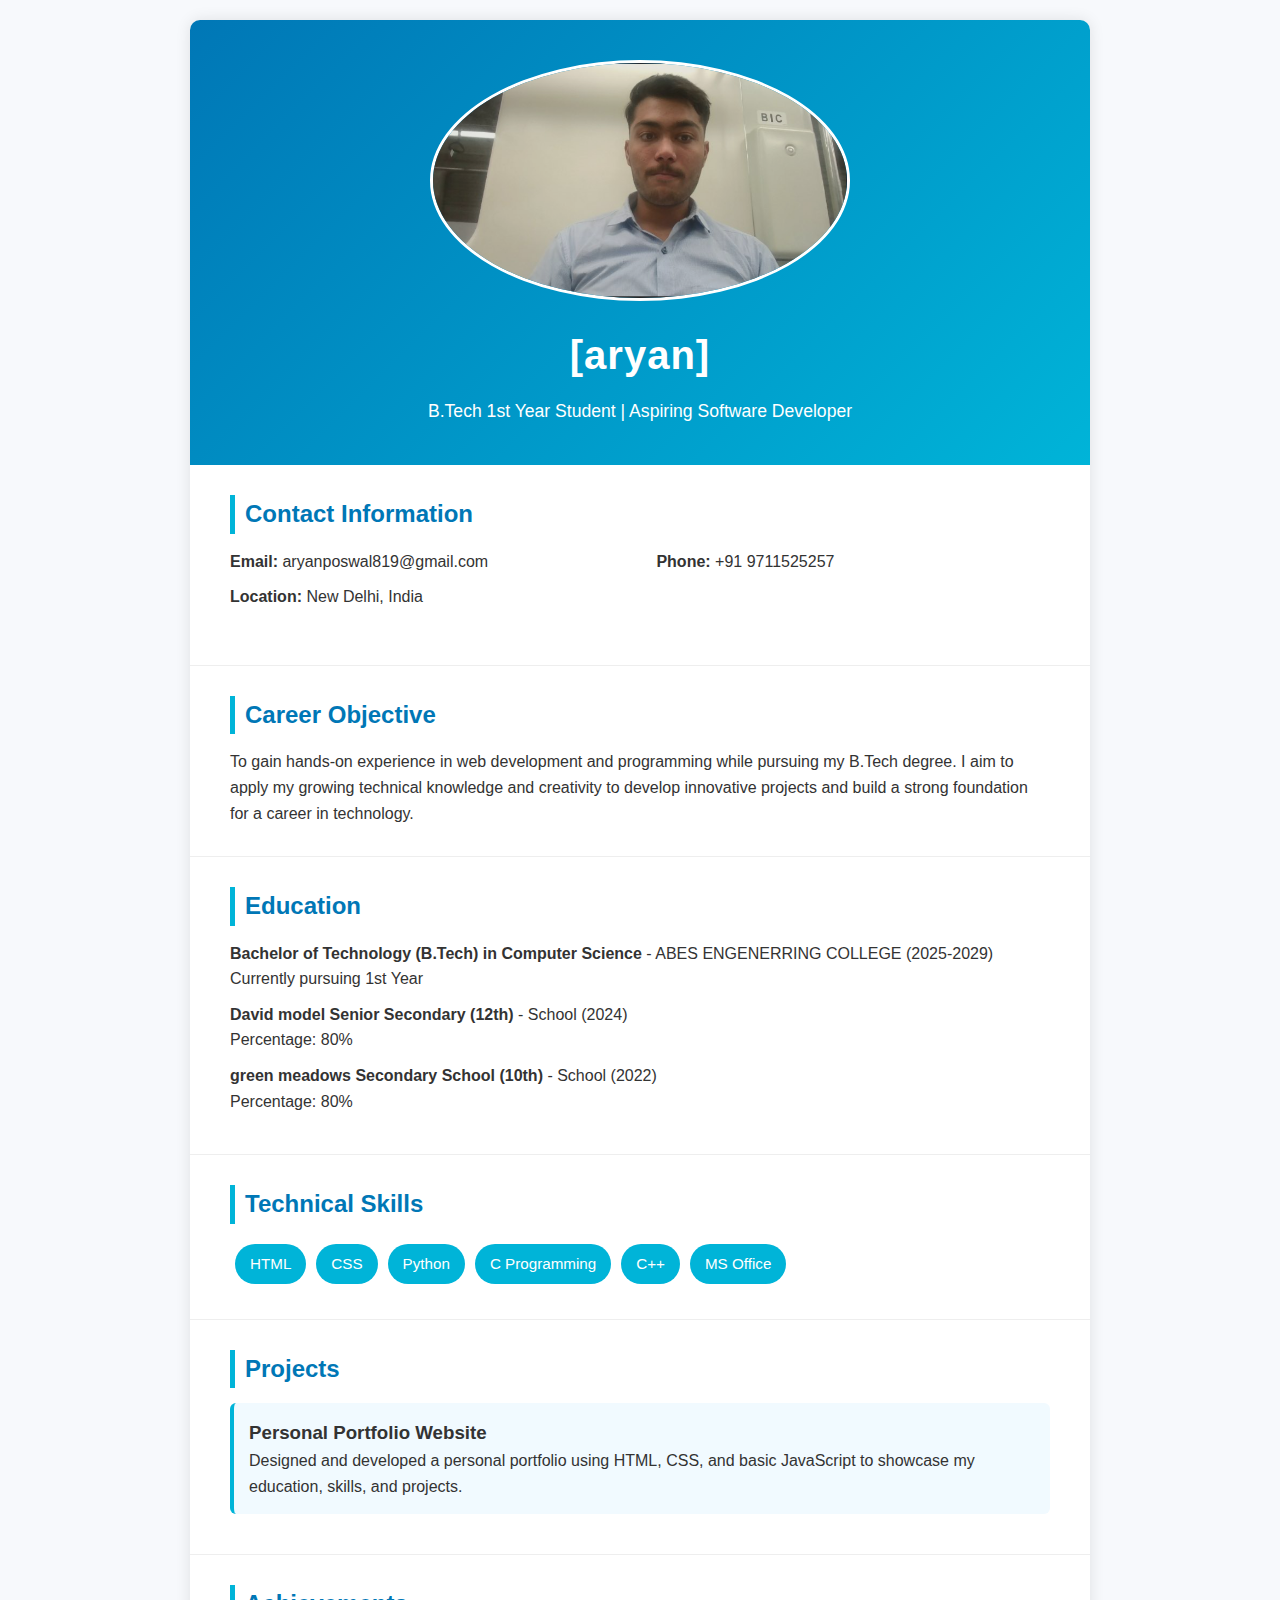
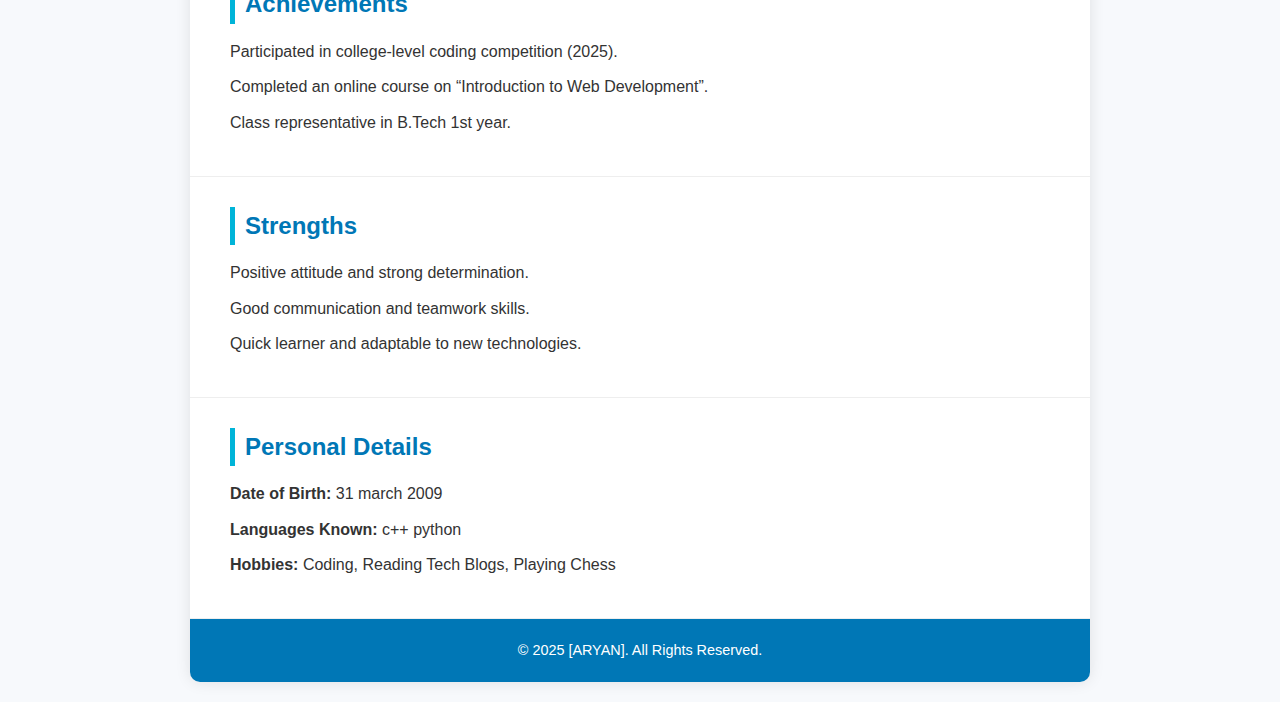
<file: index.html>
<!DOCTYPE html>
<html lang="en">
<head>
  <meta charset="UTF-8" />
  <meta name="viewport" content="width=device-width, initial-scale=1.0" />
  <title>Resume - [ARYAN]</title>
  <style>
    * {
      margin: 0;
      padding: 0;
      box-sizing: border-box;
    }

    body {
      font-family: "Poppins", Arial, sans-serif;
      background-color: #f7f9fc;
      color: #333;
      line-height: 1.6;
      padding: 20px;
    }

    .container {
      max-width: 900px;
      background: #fff;
      margin: 0 auto;
      border-radius: 10px;
      box-shadow: 0 0 15px rgba(0, 0, 0, 0.1);
      overflow: hidden;
    }

    header {
      background: linear-gradient(135deg, #0077b6, #00b4d8);
      color: white;
      text-align: center;
      padding: 40px 20px;
    }

    header img {
      width: 420px;
      border-radius: 50%;
      margin-bottom: 15px;
      border: 3px solid white;
    }

    header h1 {
      font-size: 2.5em;
      letter-spacing: 1px;
    }

    header p {
      font-size: 1.1em;
      margin-top: 10px;
    }

    section {
      padding: 30px 40px;
      border-bottom: 1px solid #eee;
    }

    section:last-child {
      border-bottom: none;
    }

    h2 {
      color: #0077b6;
      margin-bottom: 15px;
      border-left: 5px solid #00b4d8;
      padding-left: 10px;
    }

    .info {
      display: flex;
      justify-content: space-between;
      flex-wrap: wrap;
      margin-bottom: 15px;
    }

    .info div {
      width: 48%;
      margin-bottom: 10px;
    }

    ul {
      list-style-type: none;
    }

    ul li {
      margin-bottom: 10px;
    }

    .skills, .projects {
      display: flex;
      flex-wrap: wrap;
    }

    .skills span {
      background: #00b4d8;
      color: #fff;
      padding: 8px 15px;
      border-radius: 20px;
      margin: 5px;
      font-size: 0.95em;
    }

    .project {
      background: #f1faff;
      padding: 15px;
      border-left: 4px solid #00b4d8;
      border-radius: 6px;
      margin-bottom: 10px;
    }

    footer {
      text-align: center;
      padding: 20px;
      background: #0077b6;
      color: white;
      font-size: 0.9em;
    }

    @media (max-width: 600px) {
      .info div {
        width: 100%;
      }
    }
  </style>
</head>
<body>
  <div class="container">
    <header>
      <img src="ARYAN.png" alt="Profile Photo">
      <h1>[aryan]</h1>
      <p>B.Tech 1st Year Student | Aspiring Software Developer</p>
    </header>

    <section id="contact">
      <h2>Contact Information</h2>
      <div class="info">
        <div><strong>Email:</strong> aryanposwal819@gmail.com</div>
        <div><strong>Phone:</strong> +91 9711525257</div>
        <div><strong>Location:</strong> New Delhi, India</div>
      </div>
    </section>

    <section id="objective">
      <h2>Career Objective</h2>
      <p>
        To gain hands-on experience in web development and programming while pursuing my B.Tech degree. 
        I aim to apply my growing technical knowledge and creativity to develop innovative projects and 
        build a strong foundation for a career in technology.
      </p>
    </section>

    <section id="education">
      <h2>Education</h2>
      <ul>
        <li>
          <strong>Bachelor of Technology (B.Tech) in Computer Science</strong> - ABES ENGENERRING COLLEGE (2025-2029)<br>
          Currently pursuing 1st Year
        </li>
        <li>
          <strong> David model Senior Secondary (12th)</strong> -  School (2024)<br>
          Percentage: 80%
        </li>
        <li>
          <strong> green meadows Secondary School (10th)</strong> - School (2022)<br>
          Percentage: 80%
        </li>
      </ul>
    </section>

    <section id="skills">
      <h2>Technical Skills</h2>
      <div class="skills">
        <span>HTML</span>
        <span>CSS</span>
        <span>Python</span>
        <span>C Programming</span>
        <span>C++</span>
        <span>MS Office</span>
      </div>
    </section>

    <section id="projects">
      <h2>Projects</h2>
      <div class="project">
        <h3>Personal Portfolio Website</h3>
        <p>
          Designed and developed a personal portfolio using HTML, CSS, and basic JavaScript 
          to showcase my education, skills, and projects.
        </p>
      </div>
    </section>

    <section id="achievements">
      <h2>Achievements</h2>
      <ul>
        <li>Participated in college-level coding competition (2025).</li>
        <li>Completed an online course on “Introduction to Web Development”.</li>
        <li>Class representative in B.Tech 1st year.</li>
      </ul>
    </section>

    <section id="strengths">
      <h2>Strengths</h2>
      <ul>
        <li>Positive attitude and strong determination.</li>
        <li>Good communication and teamwork skills.</li>
        <li>Quick learner and adaptable to new technologies.</li>
      </ul>
    </section>

    <section id="personal">
      <h2>Personal Details</h2>
      <ul>
        <li><strong>Date of Birth:</strong> 31 march 2009</li>
        <li><strong>Languages Known:</strong> c++ python</li>
        <li><strong>Hobbies:</strong> Coding, Reading Tech Blogs, Playing Chess</li>
      </ul>
    </section>

    <footer>
      © 2025 [ARYAN]. All Rights Reserved.
    </footer>
  </div>
</body>
</html>
</file>
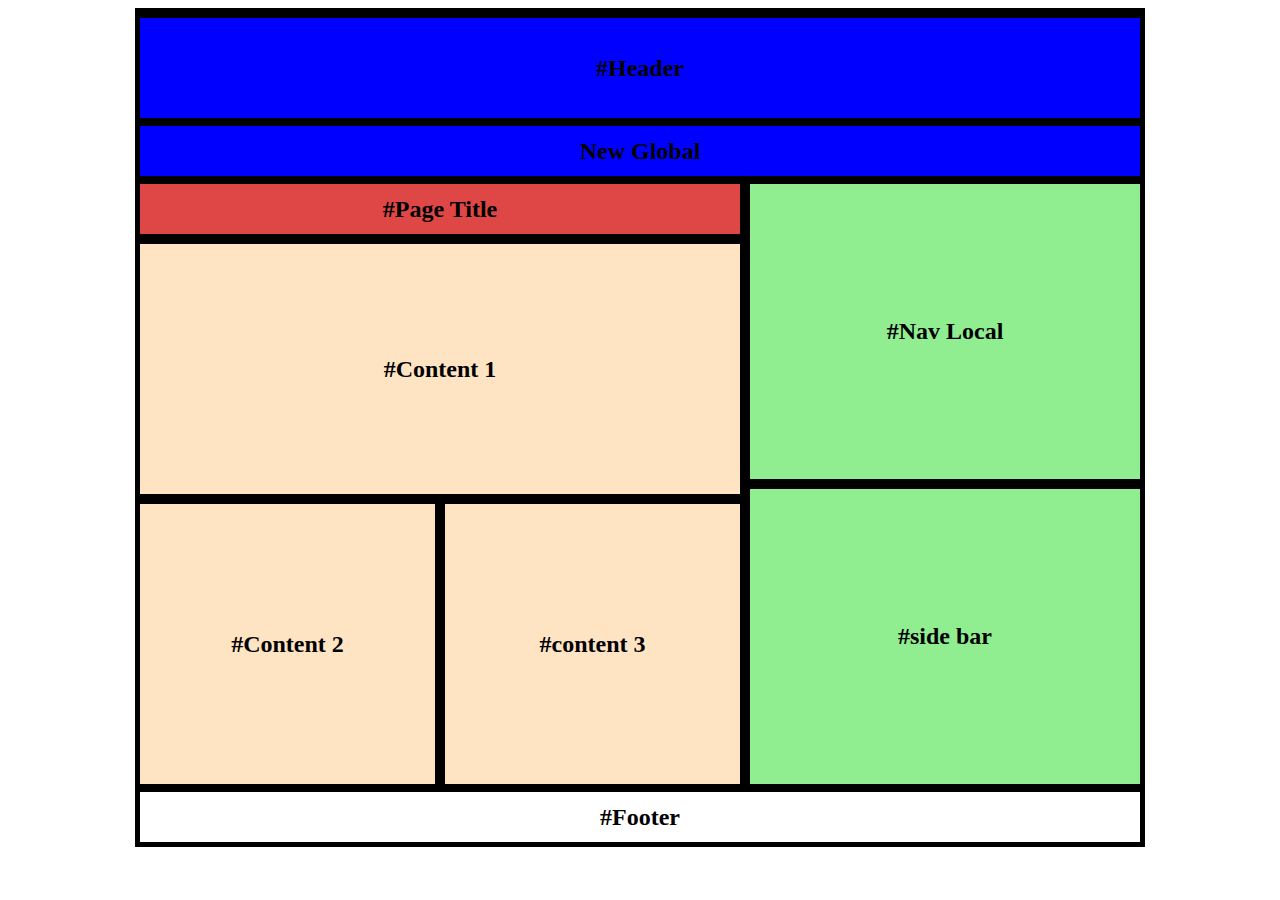
<file: Assignment1.html>
<!DOCTYPE html>
<html lang="en">

<head>
    <meta charset="UTF-8">
    <meta name="viewport" content="width=device-width, initial-scale=1.0">
    <title>Document</title>
     <style>

        body {
            display: flex;
            justify-content: center;

        }

        main {
            border: solid black 1px;
            background-color: black;
            width: 1000px;
            height: fit-content;
            display: flex;
            flex-direction: column;
            gap: 8px;
            border: solid 5px black;
        }

        #box1 {
            height: 100px;
            width: auto;
            background-color: blue;
            display: flex;
            justify-content: center;
            align-items: center;
            margin-top: 5px;
        }

        #box2 {
            height: 50px;
            width: auto;
            background-color: blue;
            display: flex;
            justify-content: center;
            align-items: center;
        }

        #div1 {
            width: 600px;
            height: 600px;
            display: flex;
            flex-direction: column;
            justify-content: center;
            gap: 10px;
            margin: 0;
        }

        #box4 {
            height: 50px;
            background-color: rgb(223, 71, 71);
            align-items: center;
            display: flex;
            justify-content: center;

        }

        #box5 {
            height: 250px;
            background-color: bisque;
            align-items: center;
            display: flex;
            justify-content: center;
        }

        #box3 {
            display: flex;
            justify-content: center;
            gap: 10px;
            align-items: center;
        }

        #div2 {
            width: 400px;
            height: 600px;
            display: flex;
            flex-direction: column;
            justify-content: center;
            gap: 10px;
        }

        #box6 {
            height: 300px;
            background-color: lightgreen;
            align-items: center;
            display: flex;
            justify-content: center;
        }

        #box7 {
            height: 300px;
            background-color: lightgreen;
            align-items: center;
            display: flex;
            justify-content: center;
        }

        #div3 {
            display: flex;
            flex-direction: row;
            justify-content: center;
            gap: 10px;
        }

        #box8 {
            width: 300px;
            height: 280px;
            align-items: center;
            background-color: bisque;
            display: flex;
            justify-content: center;
        }

        #box9 {
            width: 300px;
            height: 280px;
            align-items: center;
            background-color: bisque;
            display: flex;
            justify-content: center;
        }

        footer {
            height: 50px;
            display: flex;
            justify-content: center;
            align-items: center;
            background-color: white;
        }
     </style>
</head>
<body>
    <main>
        <header id="box1">
            <h2>#Header</h2>
        </header>
        <div id="box2">
            <h2>New Global</h2>
        </div>
        <div id="box3">
            <div id="div1">
                <div id="box4">
                    <h2>#Page Title</h2>
                </div>
                <div id="box5">
                    <h2>#Content 1</h2>
                </div>
                <div id="div3">
                    <div id="box8">
                        <h2>#Content 2</h2>
                    </div>
                    <div id="box9">
                        <h2>#content 3</h2>
                    </div>
                </div>
            </div>
            <div id="div2">
                <div id="box6">
                    <h2>#Nav Local</h2>
                </div>
                <div id="box7">
                    <h2> #side bar</h2>
                </div>
            </div>

        </div>
        <footer>
            <h2>#Footer</h2>
        </footer>
    </main>
</body>
</html>
</file>
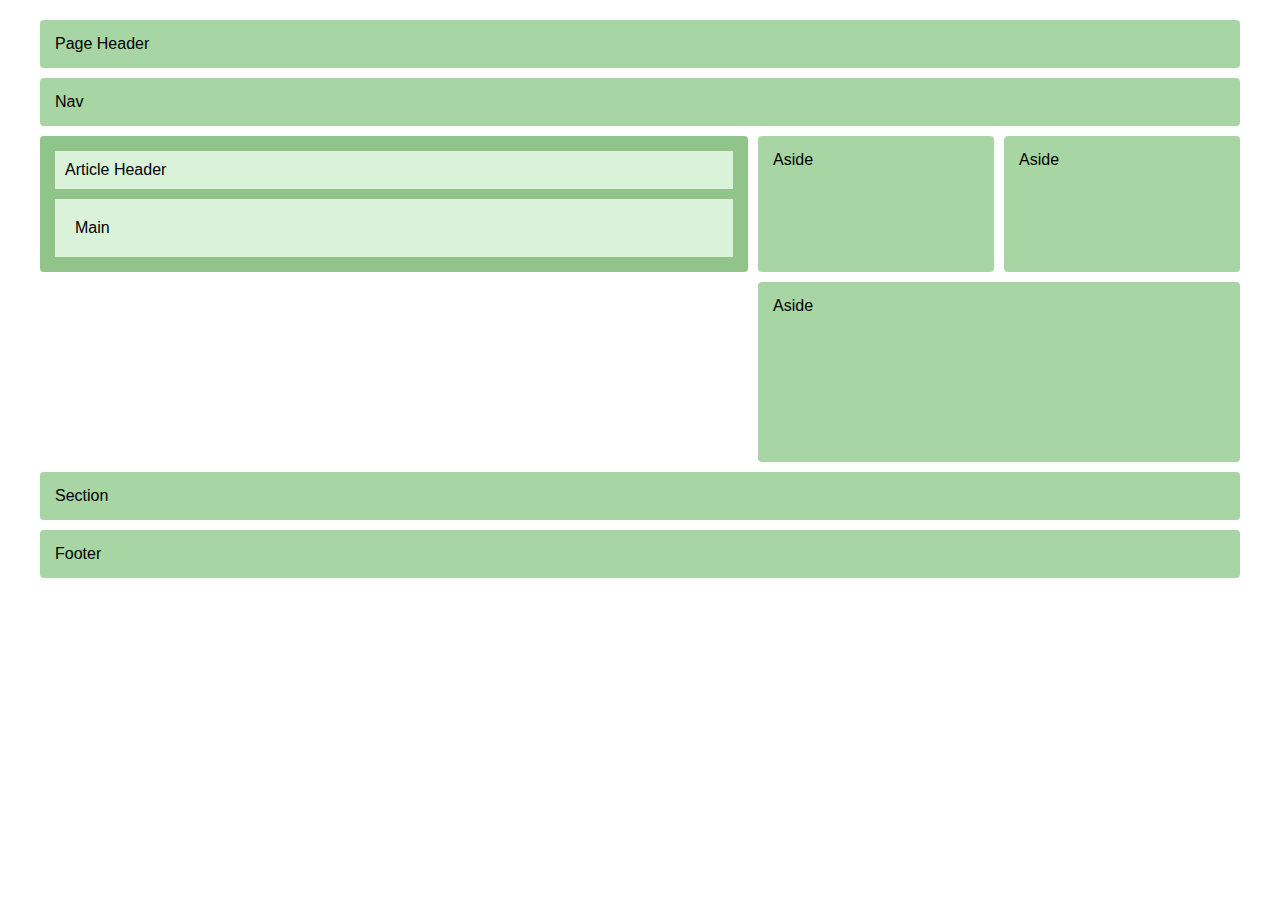
<file: assignment2.html>
<!DOCTYPE html>
<html lang="en">
<head>
<meta charset="UTF-8" />
<meta name="viewport" content="width=device-width, initial-scale=1.0" />
<title>Responsive Layout</title>

<style>
    body {
        margin: 0;
        background: white;
        font-family: Arial, sans-serif;
    }

    .container {
        display: grid;
        gap: 10px;
        padding: 20px;
        max-width: 1200px;
        margin: auto;
    }

    header, nav, article, section, aside, footer {
        background: #a8d5a4;
        padding: 15px;
        border-radius: 4px;
    }

    article {
        display: grid;
        gap: 10px;
        background: #90c48b;
    }

    article .header {
        background: #d9f2d9;
        padding: 10px;
    }

    article .main {
        background: #d9f2d9;
        padding: 20px;
    }

    .container {
        grid-template-columns: 1fr;
    }

    @media (min-width: 600px) {
        .container {
            grid-template-columns: 2fr 1fr;
        }

        header, nav, section, footer {
            grid-column: 1 / 3;
        }

        article {
            grid-column: 1 / 2;
        }

        aside {
            grid-column: 2 / 3;
        }
    }

    @media (min-width: 900px) {
        .container {
            grid-template-columns: 3fr 1fr 1fr;
        }

        header, nav, section, footer {
            grid-column: 1 / 4;
        }

        article {
            grid-column: 1 / 2;
        }

        aside:nth-of-type(1) { grid-column: 2 / 3; }
        aside:nth-of-type(2) { grid-column: 3 / 4; }
        aside:nth-of-type(3) { 
            grid-column: 2 / 4;
            height: 150px;
        }
    }
</style>
</head>

<body>
<div class="container">

    <header>Page Header</header>
    <nav>Nav</nav>

    <article>
        <div class="header">Article Header</div>
        <div class="main">Main</div>
    </article>

    <aside>Aside</aside>
    <aside>Aside</aside>
    <aside>Aside</aside>

    <section>Section</section>
    <footer>Footer</footer>

</div>
</body>
</html>
</file>
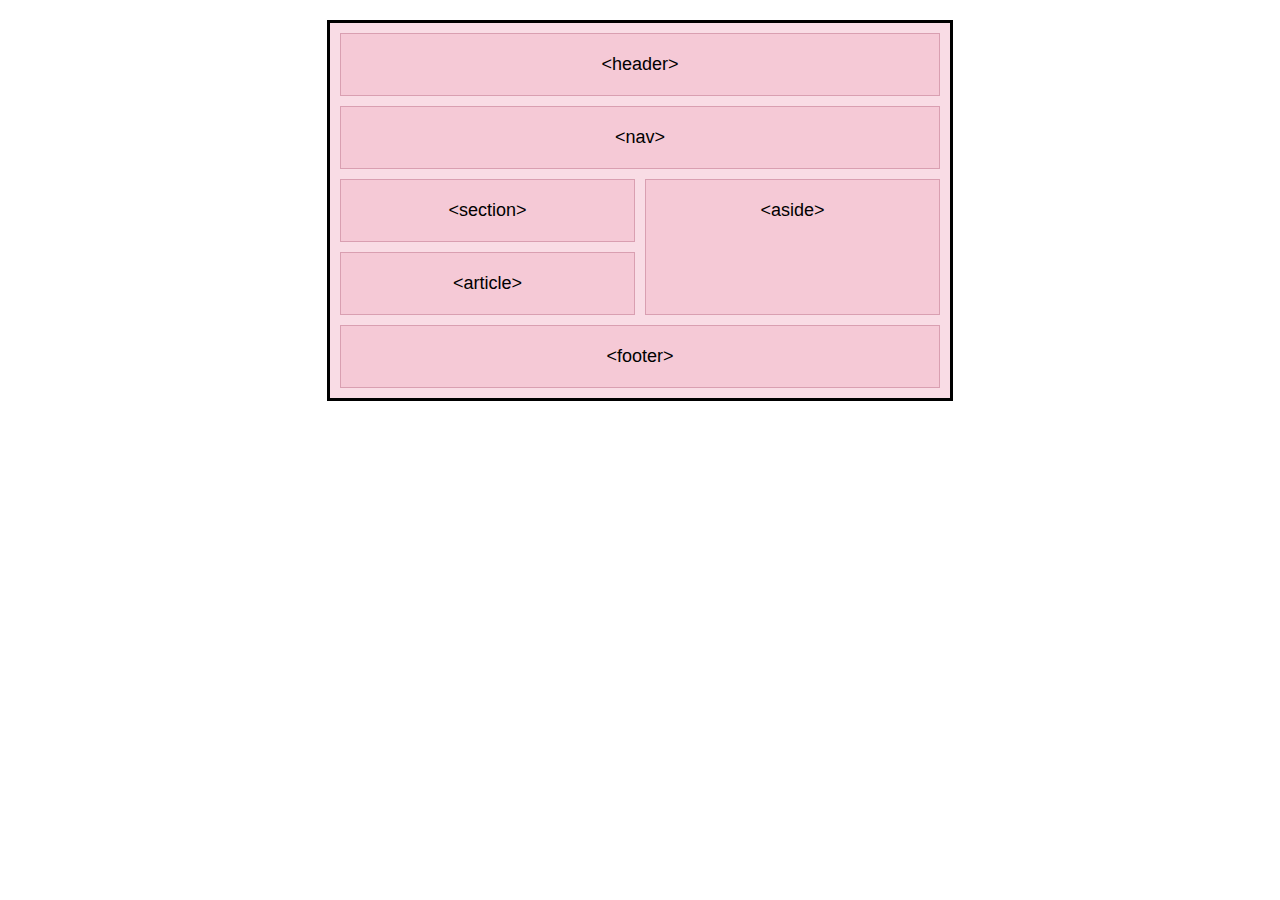
<file: assignment3.html>
<!DOCTYPE html>
<html lang="en">
<head>
<meta charset="UTF-8">
<meta name="viewport" content="width=device-width, initial-scale=1.0">
<title>Correct Layout Page</title>

<style>
    body {
        margin: 0;
        background: white;
        font-family: Arial, sans-serif;
    }

    .container {
        max-width: 600px;
        margin: 20px auto;
        padding: 10px;
        border: 3px solid #000;
        background: #f9dce5;
        display: grid;
        gap: 10px;
        grid-template-columns: 1fr 1fr;
    }

    header, nav, section, article, aside, footer {
        background: #f5c9d6;
        padding: 20px;
        text-align: center;
        border: 1px solid #d99fb1;
        font-size: 18px;
    }

    header, nav, footer {
        grid-column: 1 / 3;
    }

    section {
        grid-column: 1 / 2;
    }

    article {
        grid-column: 1 / 2;
    }

    aside {
        grid-column: 2 / 3;
        grid-row: 3 / 5;
    }
</style>

</head>
<body>

<div class="container">

    <header>&lt;header&gt;</header>
    <nav>&lt;nav&gt;</nav>

    <section>&lt;section&gt;</section>
    <aside>&lt;aside&gt;</aside>

    <article>&lt;article&gt;</article>

    <footer>&lt;footer&gt;</footer>

</div>

</body>
</html>
</file>
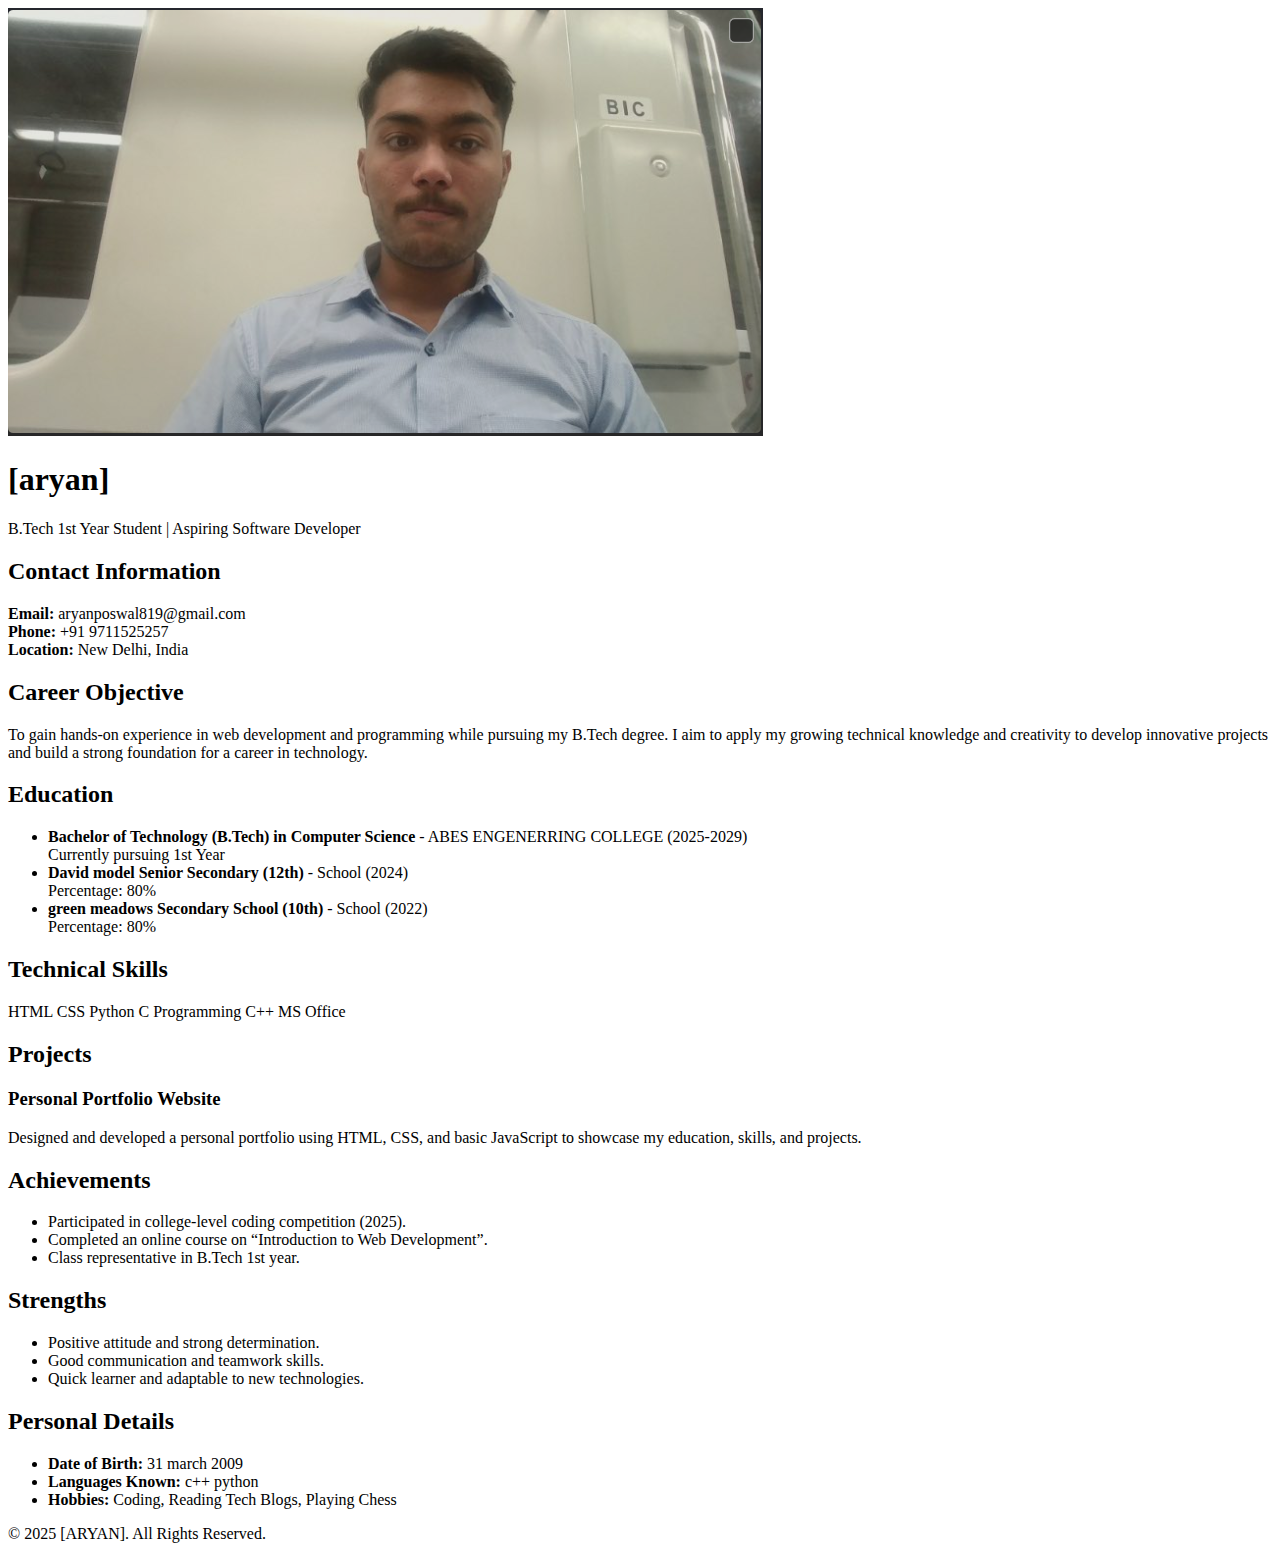
<file: resume.html>
<!DOCTYPE html>
<html lang="en">
<head>
  <meta charset="UTF-8" />
  <meta name="viewport" content="width=device-width, initial-scale=1.0" />
  <title>Resume - [ARYAN]</title>
</head>
<body>
  <div class="container">
    <header>
      <img src="ARYAN.png" alt="Profile Photo">
      <h1>[aryan]</h1>
      <p>B.Tech 1st Year Student | Aspiring Software Developer</p>
    </header>

    <section id="contact">
      <h2>Contact Information</h2>
      <div class="info">
        <div><strong>Email:</strong> aryanposwal819@gmail.com</div>
        <div><strong>Phone:</strong> +91 9711525257</div>
        <div><strong>Location:</strong> New Delhi, India</div>
      </div>
    </section>

    <section id="objective">
      <h2>Career Objective</h2>
      <p>
        To gain hands-on experience in web development and programming while pursuing my B.Tech degree. 
        I aim to apply my growing technical knowledge and creativity to develop innovative projects and 
        build a strong foundation for a career in technology.
      </p>
    </section>

    <section id="education">
      <h2>Education</h2>
      <ul>
        <li>
          <strong>Bachelor of Technology (B.Tech) in Computer Science</strong> - ABES ENGENERRING COLLEGE (2025-2029)<br>
          Currently pursuing 1st Year
        </li>
        <li>
          <strong> David model Senior Secondary (12th)</strong> -  School (2024)<br>
          Percentage: 80%
        </li>
        <li>
          <strong> green meadows Secondary School (10th)</strong> - School (2022)<br>
          Percentage: 80%
        </li>
      </ul>
    </section>

    <section id="skills">
      <h2>Technical Skills</h2>
      <div class="skills">
        <span>HTML</span>
        <span>CSS</span>
        <span>Python</span>
        <span>C Programming</span>
        <span>C++</span>
        <span>MS Office</span>
      </div>
    </section>

    <section id="projects">
      <h2>Projects</h2>
      <div class="project">
        <h3>Personal Portfolio Website</h3>
        <p>
          Designed and developed a personal portfolio using HTML, CSS, and basic JavaScript 
          to showcase my education, skills, and projects.
        </p>
      </div>
    </section>

    <section id="achievements">
      <h2>Achievements</h2>
      <ul>
        <li>Participated in college-level coding competition (2025).</li>
        <li>Completed an online course on “Introduction to Web Development”.</li>
        <li>Class representative in B.Tech 1st year.</li>
      </ul>
    </section>

    <section id="strengths">
      <h2>Strengths</h2>
      <ul>
        <li>Positive attitude and strong determination.</li>
        <li>Good communication and teamwork skills.</li>
        <li>Quick learner and adaptable to new technologies.</li>
      </ul>
    </section>

    <section id="personal">
      <h2>Personal Details</h2>
      <ul>
        <li><strong>Date of Birth:</strong> 31 march 2009</li>
        <li><strong>Languages Known:</strong> c++ python</li>
        <li><strong>Hobbies:</strong> Coding, Reading Tech Blogs, Playing Chess</li>
      </ul>
    </section>

    <footer>
      © 2025 [ARYAN]. All Rights Reserved.
    </footer>
  </div>
</body>
</html>
</file>
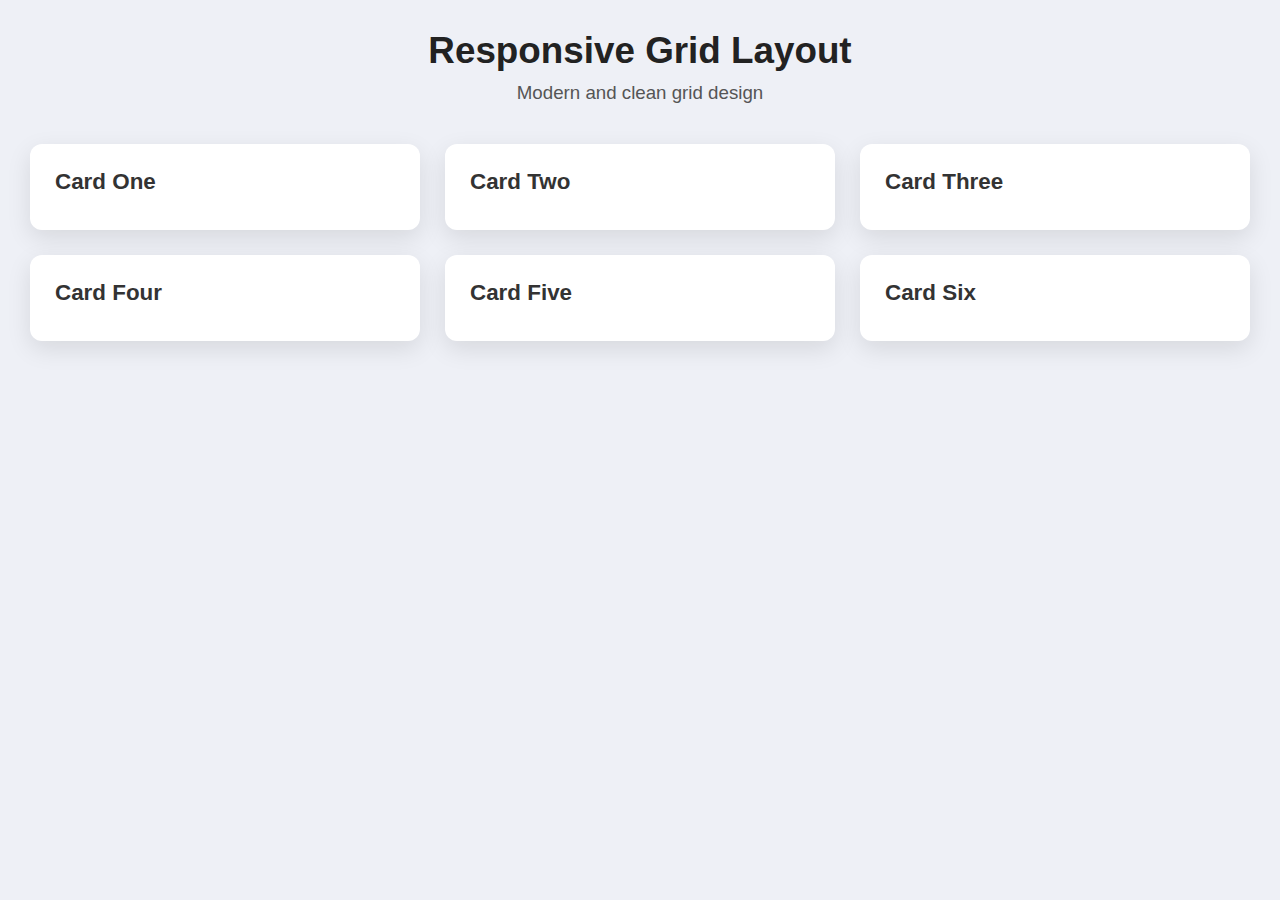
<file: ST-02.HTML>
<!DOCTYPE html>
<html lang="en">
<head>
    <meta charset="UTF-8">
    <meta-name="viewport" content="width=device-width, initial-scale=1.0">
    <title>Responsive Grid Layout</title>

    <style>
        *{
            margin:0;
            padding:0;
            box-sizing:border-box;
            font-family:Poppins, Arial, sans-serif;
        }

        body{
            background:#eef0f6;
            padding:30px;
        }

        h1{
            text-align:center;
            font-size:2.3rem;
            color:#222;
            margin-bottom:10px;
        }

        h3{
            text-align:center;
            font-weight:400;
            color:#555;
            margin-bottom:40px;
        }

        .grid{
            display:grid;
            grid-template-columns:repeat(3, 1fr);
            gap:25px;
        }

        .box{
            background:white;
            padding:25px;
            border-radius:12px;
            box-shadow:0 8px 25px rgba(0,0,0,0.1);
            transition:.25s;
        }

        .box:hover{
            transform:translateY(-8px);
            box-shadow:0 15px 35px rgba(0,0,0,0.18);
        }

        .box h2{
            margin-bottom:10px;
            font-size:1.4rem;
            color:#333;
        }

        .box p{
            color:#555;
            line-height:1.6;
        }
    </style>
</head>
<body>

    <h1>Responsive Grid Layout</h1>
    <h3>Modern and clean grid design</h3>

    <div class="grid">
        <div class="box">
            <h2>Card One</h2>
        </div>

        <div class="box">
            <h2>Card Two</h2>
        </div>

        <div class="box">
            <h2>Card Three</h2>
        </div>

        <div class="box">
            <h2>Card Four</h2>
        </div>

        <div class="box">
            <h2>Card Five</h2>
        </div>

        <div class="box">
            <h2>Card Six</h2>
        
        </div>
    </div>

</body>
</html>
</file>
